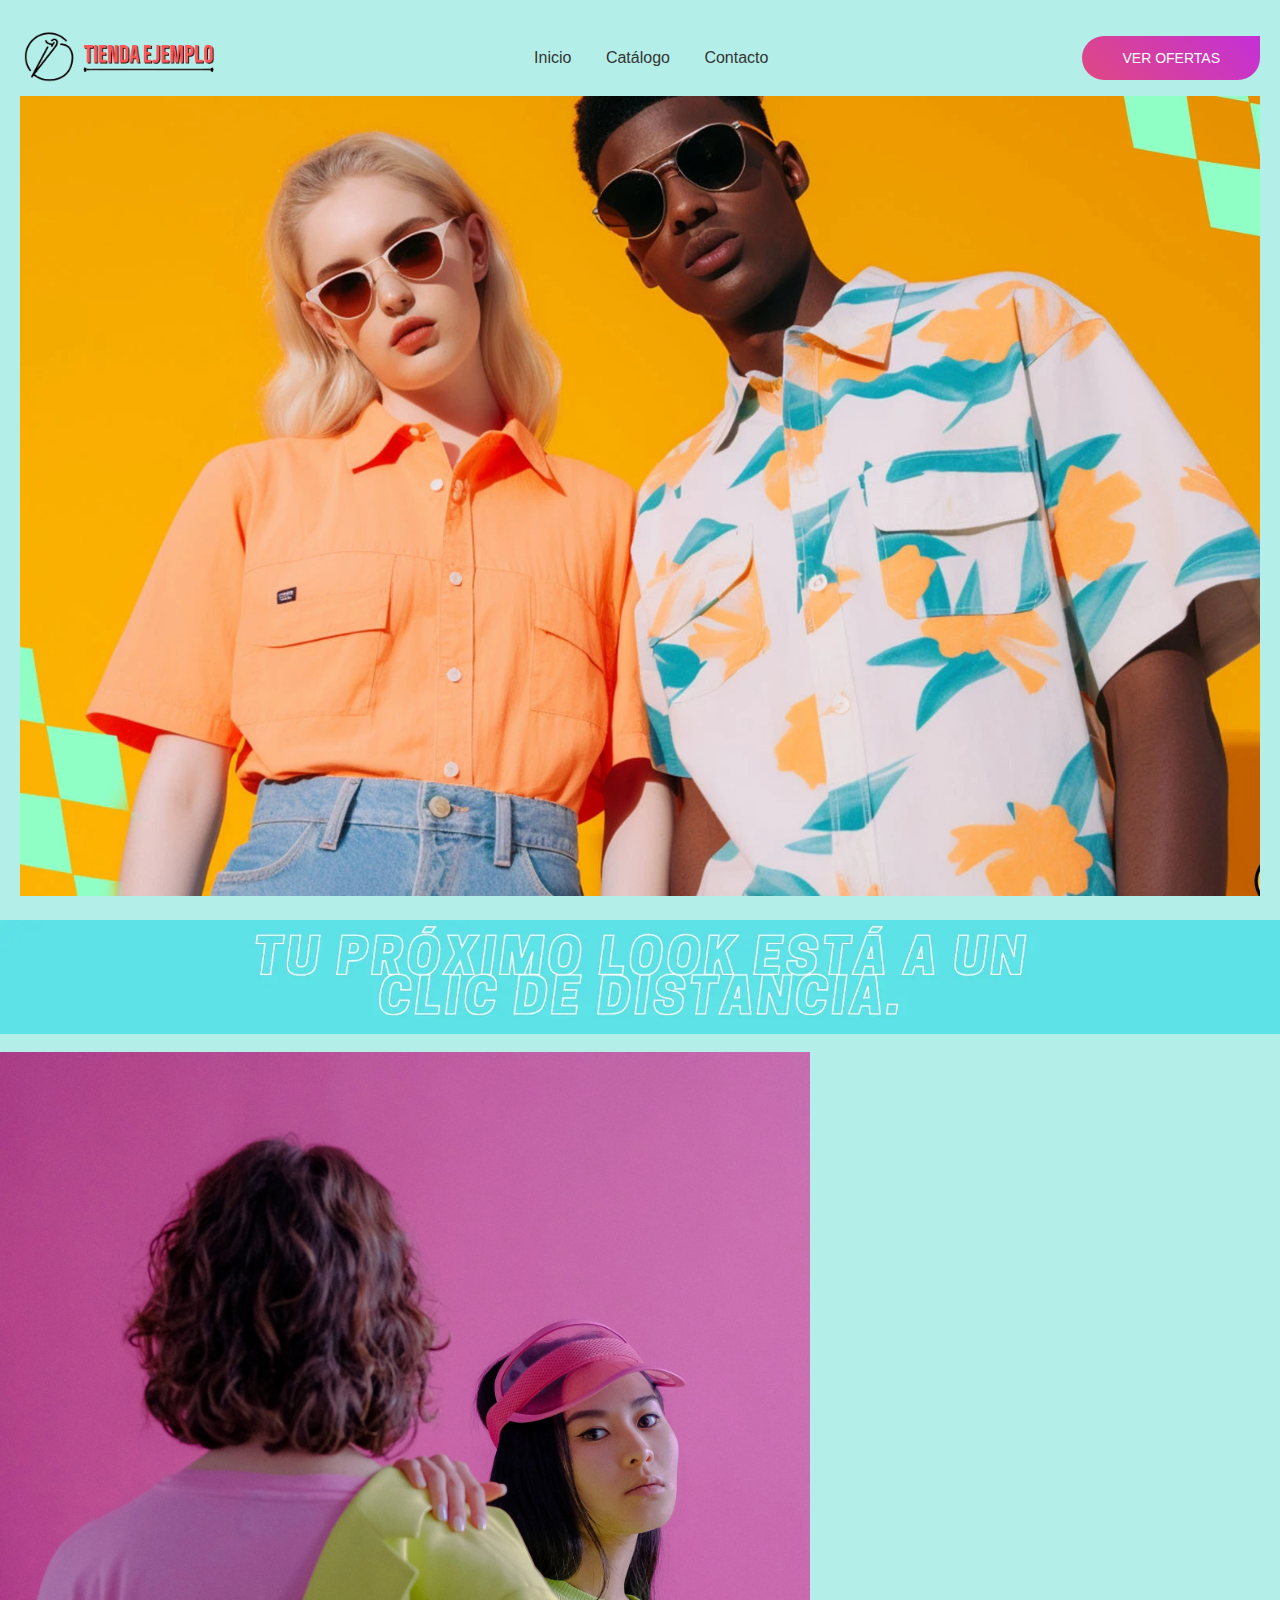
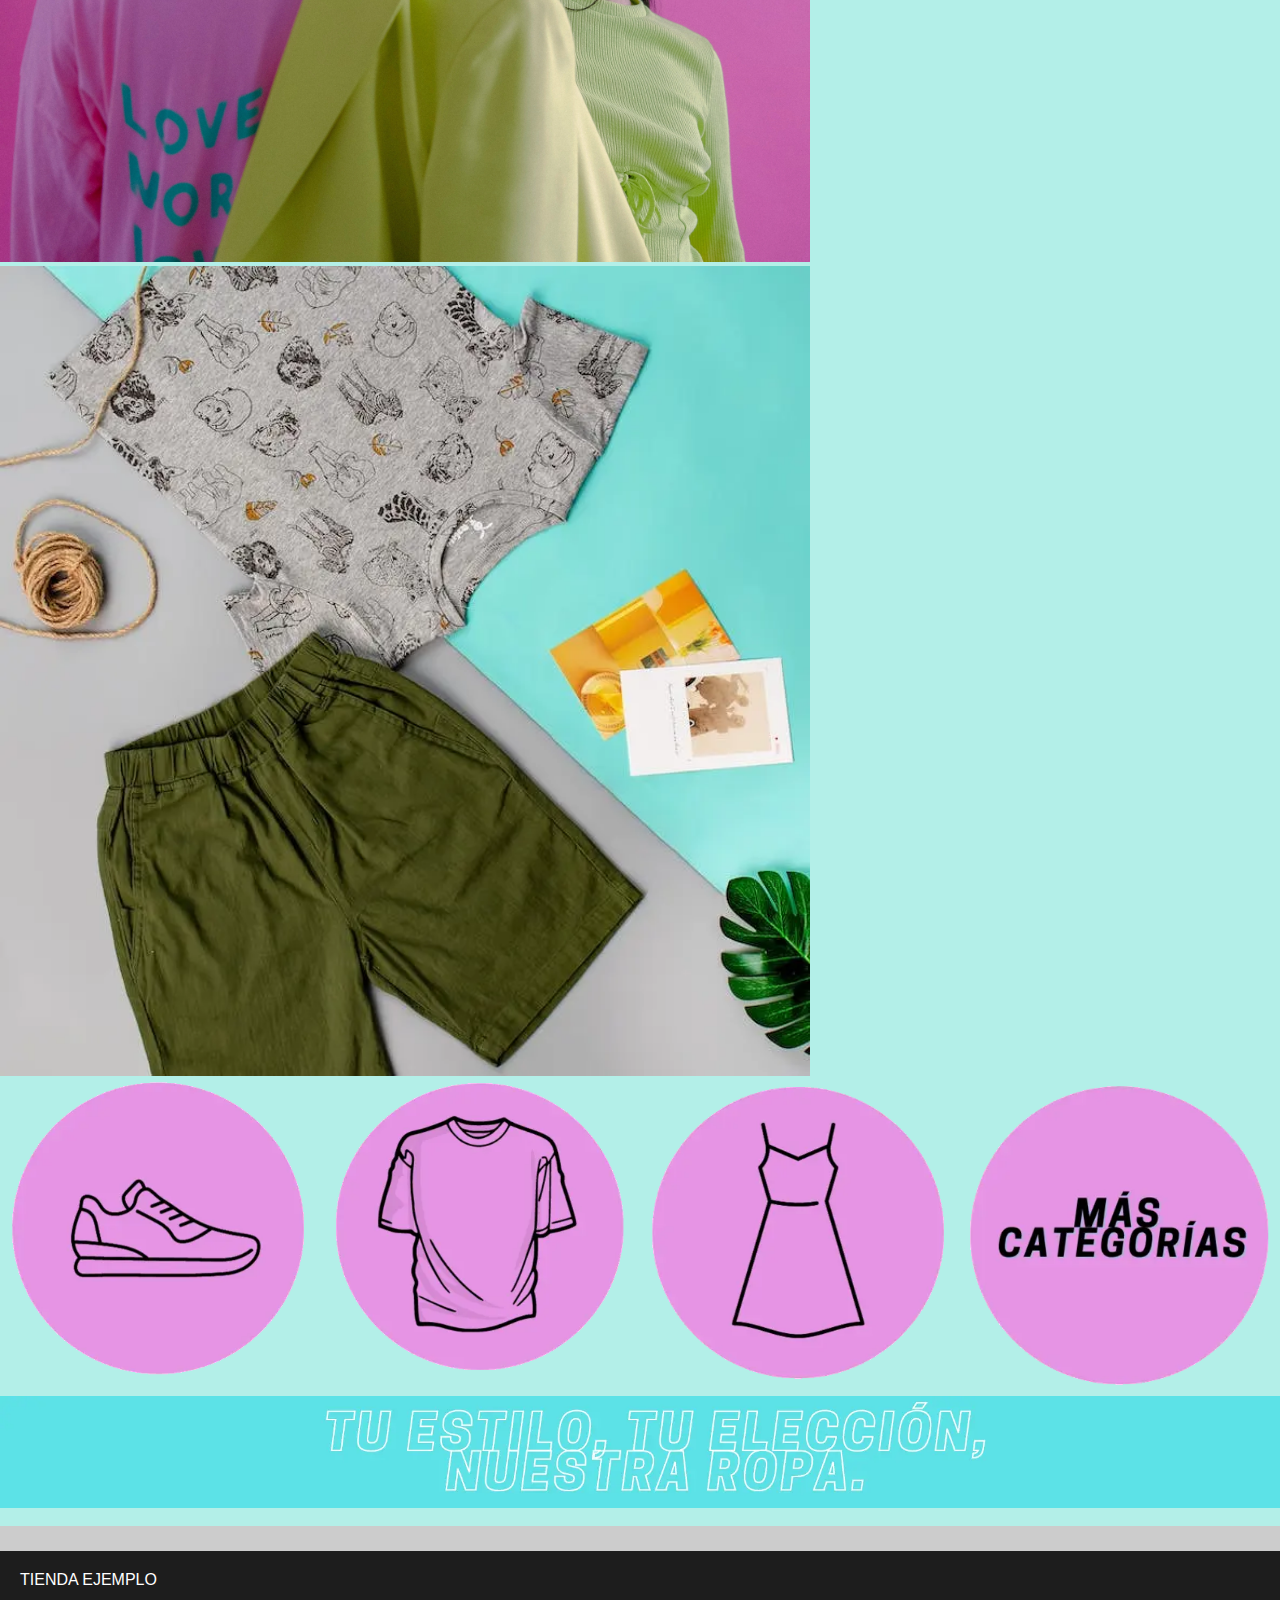
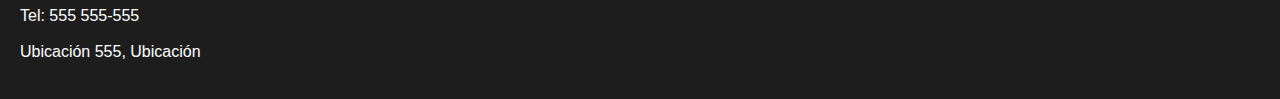
<file: index.html>
<!DOCTYPE html>
<html>
<head>
    <meta name="viewport" content="width=device-width, initial-scale=1.0">
    <title>Test Website - Home</title>
    <link rel="stylesheet" href="views/style.css">
</head>
<body>
    <div class="hero">
        <nav>
            <img src="images/logo.webp" class="logo">
            <ul>
                <li><a href="#">Inicio</a></li>
                <li><a href="views/catalogue.html">Catálogo</a></li>
                <li><a href="views/contact.html">Contacto</a></li>
            </ul>
            <div>
                <a href="#" class="btn">VER OFERTAS</a>
            </div>
        </nav>
        <img src="images/pibes.webp" class="full-width-image" alt="Imagen a pantalla completa"><br>
        
        
    </div>

    <img class="banner" src="images/text1.webp" alt="Imagen a pantalla completa"><br>
    <div class="joint-container">
        <div class="left-container">
            <img src="images/cloth1.webp" class="square-image" alt="Imagen a pantalla completa"><br>
        </div>
        <div class="right-container">
            <img src="images/cloth2.webp" class="square-image" alt="Imagen a pantalla completa"><br>
        </div>
    </div>
    <div class="imagen-contenedor">
        <a href="#"><img src="images/CAT1.webp" alt="Imagen 1"></a>
        <a href="#"><img src="images/CAT2.webp" alt="Imagen 2"></a>
        <a href="#"><img src="images/CAT3.webp" alt="Imagen 3"></a>
        <a href="#"><img src="images/CAT4.webp" alt="Imagen 4"></a>
    </div>
    <img class="banner" src="images/text2.webp" class=""alt="Imagen a pantalla completa"><br>
    <div class="barra-gris"></div>
    <div class="contenedor-negro">
    <p>TIENDA EJEMPLO</p><br>
    <p>Tel: 555 555-555</p><br>
    <p>Ubicación 555, Ubicación</p><br>
    
</div>
</body>
</html>
</file>
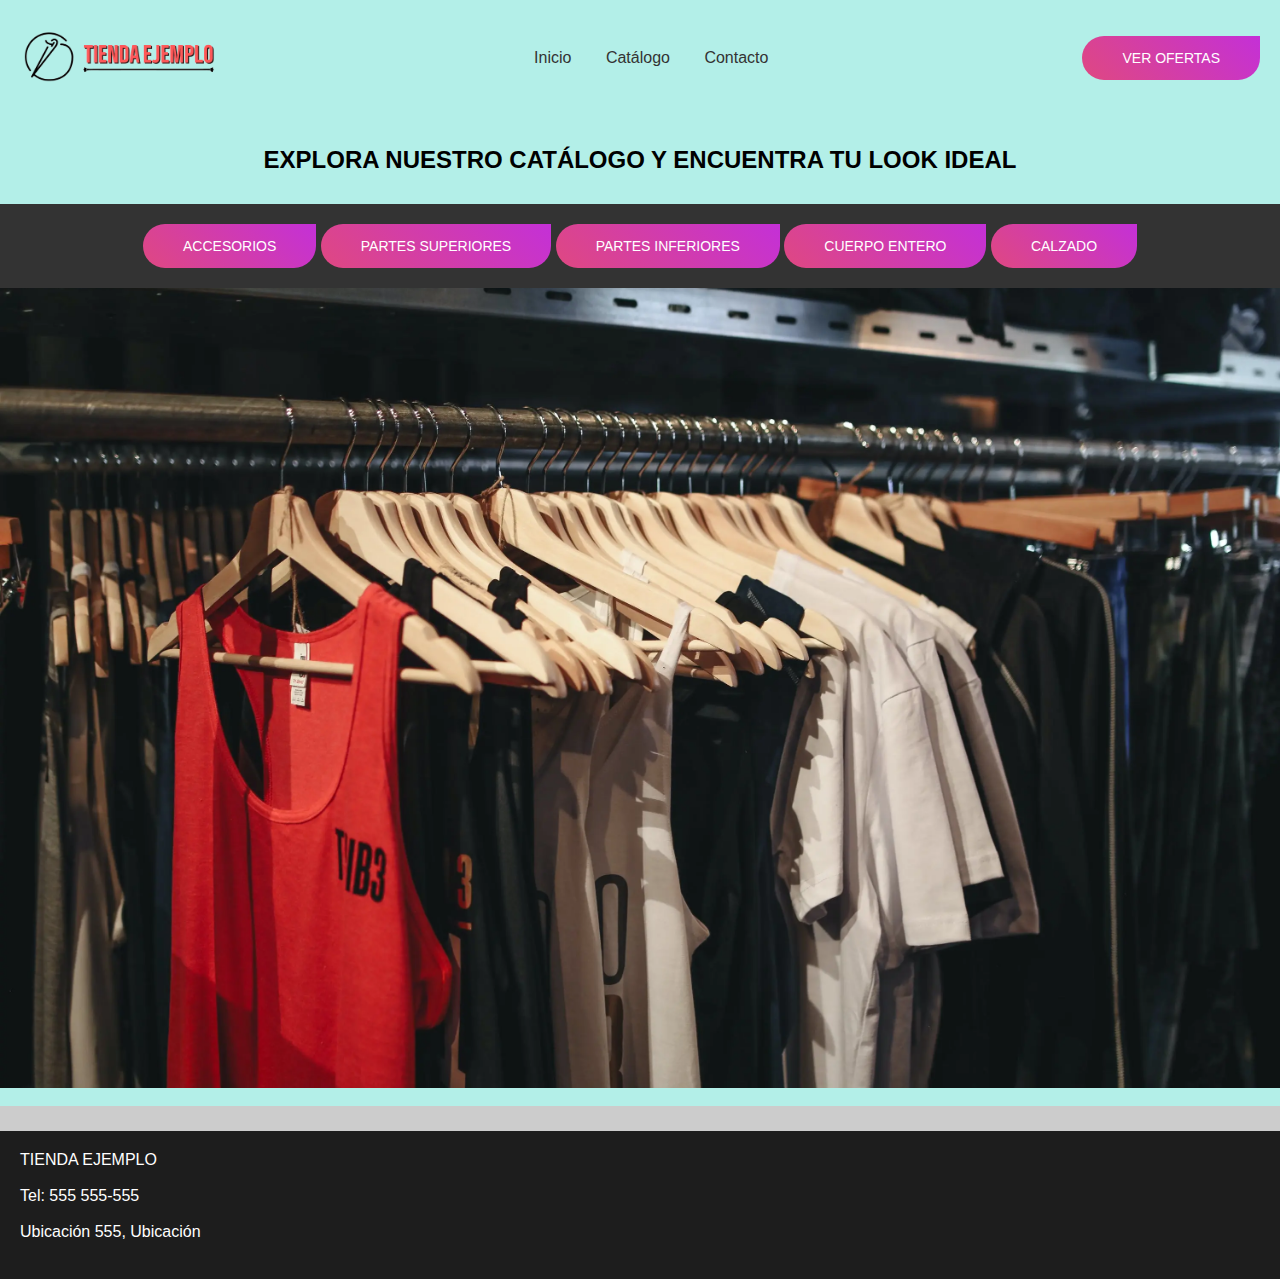
<file: views/catalogue.html>
<!DOCTYPE html>
<html>
<head>
    <meta name="viewport" content="width=device-width, initial-scale=1.0">
    <title>Test Website - Contact</title>
    <link rel="stylesheet" href="style.css">
</head>
<body>
    <div class="hero">
        <nav>
            <img src="../images/logo.webp" class="logo">
            <ul>
                <li><a href="../index.html">Inicio</a></li>
                <li><a href="#">Catálogo</a></li>
                <li><a href="contact.html">Contacto</a></li>
            </ul>
            <div>
                <a href="#" class="btn">VER OFERTAS</a>
            </div>
        </nav>
        
        
    </div>
    <div class="container">
        <div class="text-container">
            <h2>EXPLORA NUESTRO CATÁLOGO Y ENCUENTRA TU LOOK IDEAL</h2>
            
        </div>

        
    </div>

    <div class="banner-catalogue">
        <a href="#" class="btn">ACCESORIOS</a>
        <a href="#" class="btn">PARTES SUPERIORES</a>
        <a href="#" class="btn">PARTES INFERIORES</a>
        <a href="#" class="btn">CUERPO ENTERO</a>
        <a href="#" class="btn">CALZADO</a>
    </div>  
    <img src="../images/clothing-main.webp" class="full-width-image" alt="Imagen a pantalla completa"><br>
    <div class="barra-gris"></div>
    <div class="contenedor-negro">
    <p>TIENDA EJEMPLO</p><br>
    <p>Tel: 555 555-555</p><br>
    <p>Ubicación 555, Ubicación</p><br>
</body>
</html>
</file>
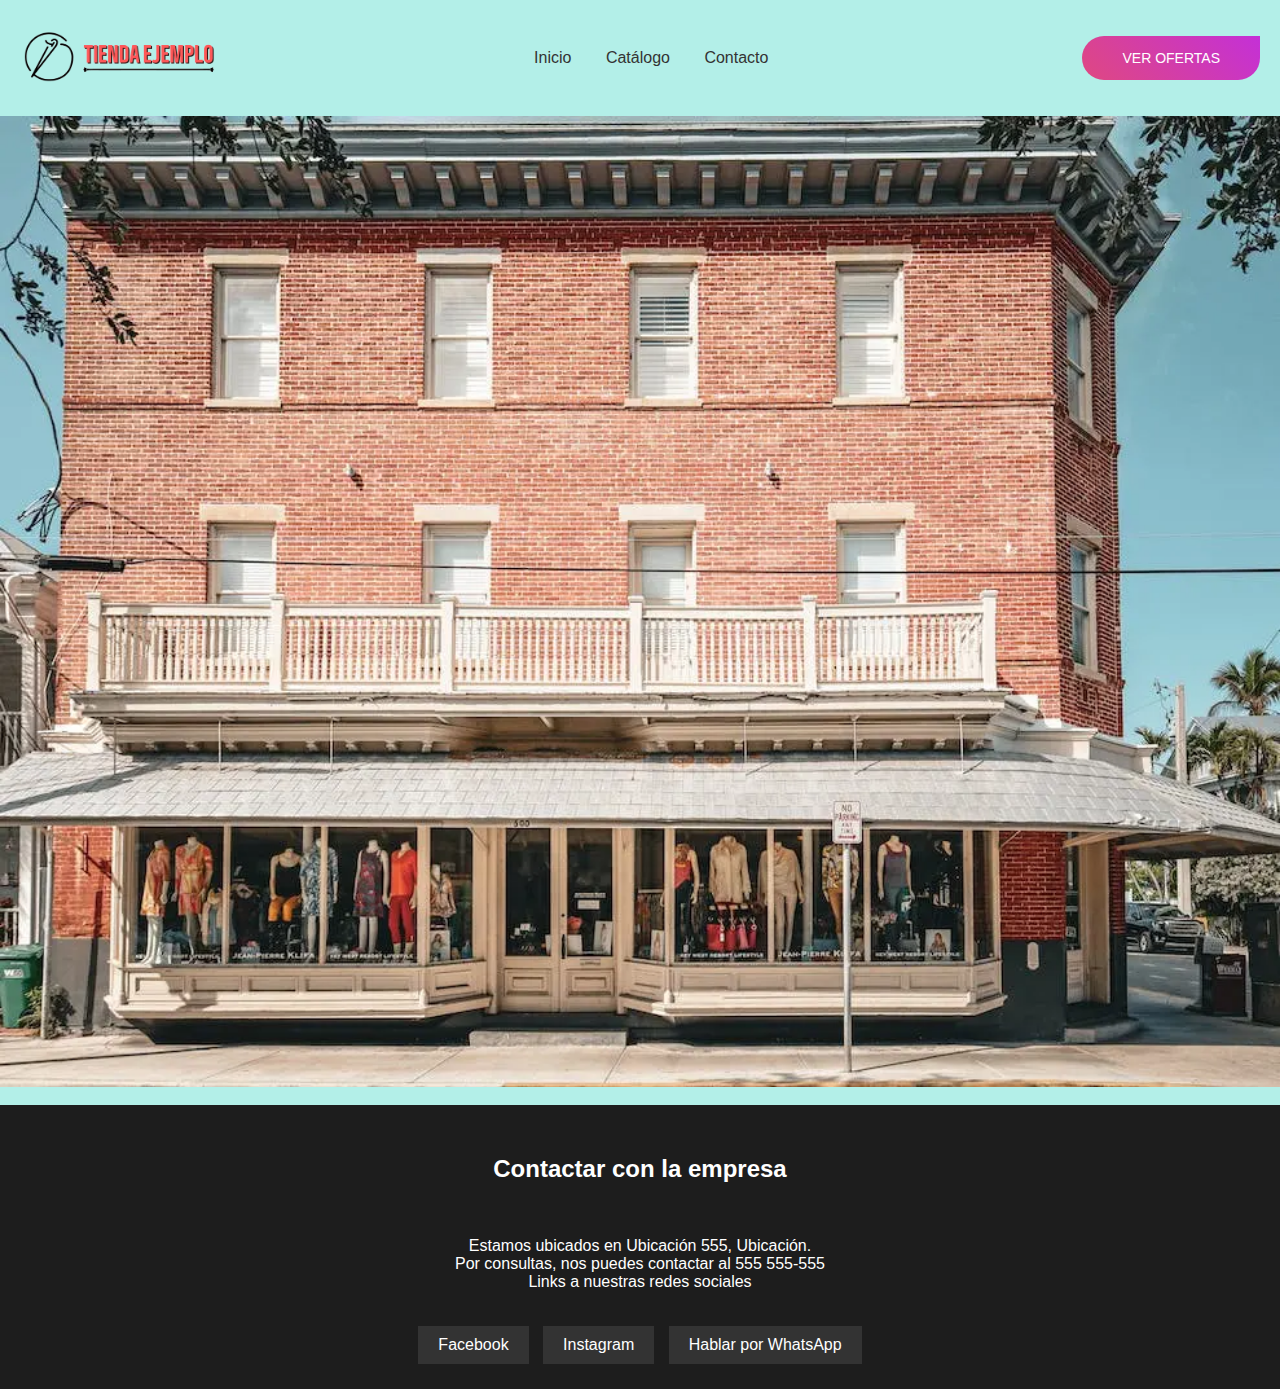
<file: views/contact.html>
<!DOCTYPE html>
<html>
<head>
    <meta name="viewport" content="width=device-width, initial-scale=1.0">
    <title>Test Website - Contact</title>
    <link rel="stylesheet" href="style.css">
</head>
<body>
    <div class="hero">
        <nav>
            <img src="../images/logo.webp" class="logo">
            <ul>
                <li><a href="../index.html">Inicio</a></li>
                <li><a href="catalogue.html">Catálogo</a></li>
                <li><a href="#">Contacto</a></li>
            </ul>
            <div>
                <a href="#" class="btn">VER OFERTAS</a>
            </div>
        </nav>
        
        
    </div>
    <img  class="banner"src="../images/contactMain.webp" alt="Imagen a pantalla completa"><br>
    <div class="contenedor-negro">
        <div class="text-container">
            <h2>Contactar con la empresa</h2><br><br><br>
            <p>Estamos ubicados en Ubicación 555, Ubicación.</p>
            <p>Por consultas, nos puedes contactar al 555 555-555</p>
            <p>Links a nuestras redes sociales</p>
            
        </div>
        <div class="botones">
            <a href="#">Facebook</a>
            <a href="#">Instagram</a>
            <a href="#">Hablar por WhatsApp</a>
        </div>
        
        
    </div>

    
</body>
</html>
</file>
<file: views/style.css>
*{
    margin: 0;
    padding: 0;
    box-sizing: border-box;
    font-family: 'Verdana', sans-serif;
}
.hero{
    width: 100%;
   
    padding: 10px 10%;
    overflow: hidden;
    position: relative;
    padding: 20px;
    /*border: 1px solid #ccc;*/
}
nav{
    padding: 10px 0;
    display: flex;
    align-items: center;
    justify-content: space-between;
}
.logo{
    width: 200px;
}
nav ul li{
    display: inline-block;
    list-style: none;
    margin: 10px 15px;
}
nav ul li a{
    text-decoration: none;
    color: #333;
    font-weight: 400; 
}
.login-btn{
    text-decoration: none;
    color: #333;
    margin-right: 15px;
    font-weight: 400;
}
.btn{
    display: inline-block;
    text-decoration: none;
    padding: 14px 40px;
    color: #fff;
    background-image: linear-gradient(45deg, #df4881, #c430d7);
    font-size: 14px;
    border-radius: 30px;
    border-top-right-radius: 0;
    transition: 0.5s;
}
.content{
    margin-top: 10%;
    /*max-width: 600px;*/
    padding: 20px;
    /*border: 1px solid #ccc;*/
}
.content h1{
    font-size: 70px;
    color: #222;
}
.content p{
    margin: 10px 0 30px;
    color: #333;
    animation-delay: 0.5s;
}
.content .btn{
    padding: 15px 80px;
    font-size: 15px;
    animation-delay: 1s;
}
.btn:hover{
    border-top-right-radius: 30px;
}
.feature-img{
    width: 500px;
    position: static;
    bottom: 0;
    right: 10%;
    
}
.feature-img.anim{
    animation-delay: 1.5s;
}
.anim{
    opacity: 0;
    transform: translateY(30px);
    animation: moveup 0.5s linear forwards;
}
.banner{
 width: 100%;
}
@keyframes moveup{
    100%{
        opacity: 1;
        transform: translateY(0px);
    }
}/*
.container {
    display: flex;
    justify-content: space-around;
    margin: 20px;
}
*/
.container {
    display: flex;
    flex-direction: column;
    align-items: center;
    max-width: 1200px; /* Establece un ancho máximo si lo deseas */
    margin: 0 auto; /* Centra el contenido horizontalmente */
}

.text-container {
    text-align: center;
    padding: 20px;
    margin: 10px;
}

.content-wrapper {
    display: grid;
    grid-template-columns: 1fr; /* Una columna para la imagen y otra para el contenido */
    gap: 20px;
}
.content-img-grid {
    display: grid;
    grid-template-columns: 1fr 1fr; /* Dos columnas, una para el contenido y otra para la imagen dentro del contenido */
    gap: 20px; /* Espacio entre el contenido y la imagen */
}
body {
    display: flex;
    flex-direction: column; /* Para alinear verticalmente */
    align-items: center; /* Para centrar horizontalmente */
    justify-content: center; /* Para centrar verticalmente */
    background-color: #43d8c767;
    
}
.column {
    text-align: center;
}
.full-width-image {
    width: 100%; /* Establece el ancho al 100% del contenedor padre */
    height: 800px; /* Ajusta la altura a la medida deseada */
    object-fit: cover; /* Recortará la imagen para llenar el contenedor manteniendo la relación de aspecto */
}
.square-image{
    width:90vh;
    height:100%;

}
.joint-containers{
    width: 100%;
    display: flex;
  
}
.left-container{
    display: inline-block;
}
.right-container{
    display: inline-block;
}
.imagen-contenedor {
    display: flex;
}

.imagen-contenedor a {
    flex: 1; /* Divide el espacio disponible en partes iguales */
    overflow: hidden; /* Oculta cualquier contenido que exceda el tamaño de la imagen */
    text-align: center; /* Centra el contenido horizontalmente */
}

.imagen-contenedor img {
    width: 100%; /* Ajusta el ancho de la imagen al 100% del contenedor */
    height: auto; /* Mantiene la relación de aspecto original de la imagen */
    cursor: pointer; /* Cambia el cursor al pasar sobre las imágenes */
}
.barra-gris {
    background-color: #ccc; /* Color de la barra gris */
    height: 25px; /* Altura de la barra gris */
    width: 100%; /* Ancho que ocupa toda la pantalla */
}

.contenedor-negro {
    background-color: #1d1d1d; /* Color de fondo negro */
    color: #fff; /* Color del texto en el contenedor negro */
    padding: 20px; /* Espaciado interno en el contenedor negro */
    width: 100%;
}
.botones {
    text-align: center; /* Centra el contenido horizontalmente */
}
.botones a {
    display: inline-block;
    background-color: #333; /* Color de fondo de los botones */
    color: #fff; /* Color del texto de los botones */
    padding: 10px 20px; /* Espaciado interno de los botones */
    margin: 5px; /* Espacio entre los botones */
    text-decoration: none; /* Quita el subrayado predeterminado de los enlaces */
}
.banner-catalogue{
    width: 100%;
    background-color: #333; /* Color de fondo del banner */
    text-align: center; /* Centra el contenido horizontalmente */
    padding: 20px 0; /* Espaciado interno en el banner */
}
</file>
